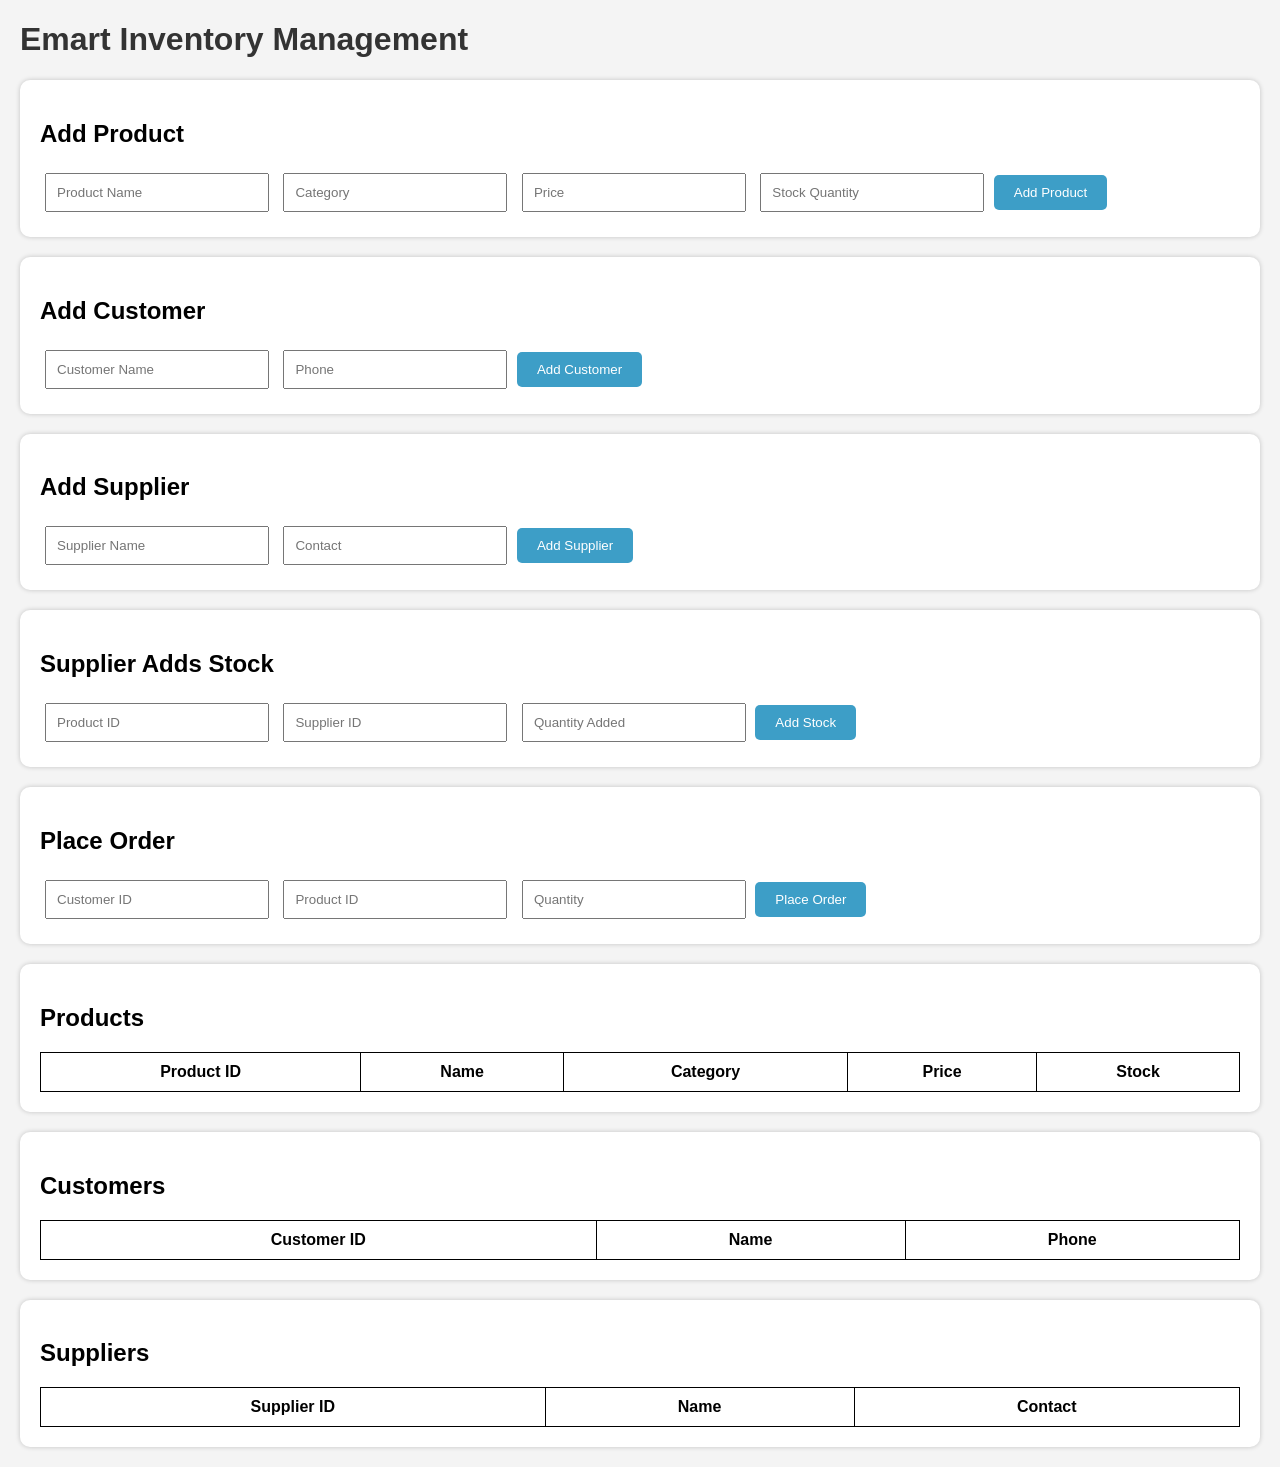
<file: frontend/index.html>
<!DOCTYPE html>
<html lang="en">

<head>

    <meta charset="UTF-8">

    <meta name="viewport"
          content="width=device-width, initial-scale=1.0">

    <title>Emart Inventory Management</title>

    <style>

        body{
            font-family: Arial, sans-serif;
            margin: 20px;
            background-color: #f4f4f4;
        }

        h1{
            color: #333;
        }

        .section{
            background: white;
            padding: 20px;
            margin-bottom: 20px;
            border-radius: 10px;
            box-shadow: 0px 0px 5px rgba(0,0,0,0.2);
        }

        input{
            padding: 10px;
            margin: 5px;
            width: 200px;
        }

        button{
            padding: 10px 20px;
            border: none;
            background: rgb(61, 158, 199);
            color: white;
            border-radius: 5px;
            cursor: pointer;
        }

        button:hover{
            background: darkblue;
        }

        table{
            width: 100%;
            border-collapse: collapse;
            margin-top: 10px;
        }

        table, th, td{
            border: 1px solid black;
        }

        th, td{
            padding: 10px;
            text-align: center;
        }

    </style>

</head>

<body>

    <h1>Emart Inventory Management</h1>

    <!-- ADD PRODUCT -->

    <div class="section">

        <h2>Add Product</h2>

        <input type="text"
               id="productName"
               placeholder="Product Name">

        <input type="text"
               id="productCategory"
               placeholder="Category">

        <input type="number"
               id="productPrice"
               placeholder="Price">

        <input type="number"
               id="productStock"
               placeholder="Stock Quantity">

        <button onclick="addProduct()">
            Add Product
        </button>

    </div>


    <!-- ADD CUSTOMER -->

    <div class="section">

        <h2>Add Customer</h2>

        <input type="text"
               id="customerName"
               placeholder="Customer Name">

        <input type="text"
               id="customerPhone"
               placeholder="Phone">

        <button onclick="addCustomer()">
            Add Customer
        </button>

    </div>


    <!-- ADD SUPPLIER -->

    <div class="section">

        <h2>Add Supplier</h2>

        <input type="text"
               id="supplierName"
               placeholder="Supplier Name">

        <input type="text"
               id="supplierContact"
               placeholder="Contact">

        <button onclick="addSupplier()">
            Add Supplier
        </button>

    </div>


    <!-- SUPPLIER ADDS STOCK -->

    <div class="section">

        <h2>Supplier Adds Stock</h2>

        <input type="number"
               id="stockProductId"
               placeholder="Product ID">

        <input type="number"
               id="stockSupplierId"
               placeholder="Supplier ID">

        <input type="number"
               id="stockQuantity"
               placeholder="Quantity Added">

        <button onclick="addStock()">
            Add Stock
        </button>

    </div>


    <!-- PLACE ORDER -->

    <div class="section">

        <h2>Place Order</h2>

        <input type="number"
               id="customerId"
               placeholder="Customer ID">

        <input type="number"
               id="productId"
               placeholder="Product ID">

        <input type="number"
               id="quantity"
               placeholder="Quantity">

        <button onclick="placeOrder()">
            Place Order
        </button>

    </div>


    <!-- PRODUCTS TABLE -->

    <div class="section">

        <h2>Products</h2>

        <table>

            <thead>

                <tr>

                    <th>Product ID</th>
                    <th>Name</th>
                    <th>Category</th>
                    <th>Price</th>
                    <th>Stock</th>

                </tr>

            </thead>

            <tbody id="productTableBody">

            </tbody>

        </table>

    </div>


    <!-- CUSTOMERS TABLE -->

    <div class="section">

        <h2>Customers</h2>

        <table>

            <thead>

                <tr>

                    <th>Customer ID</th>
                    <th>Name</th>
                    <th>Phone</th>

                </tr>

            </thead>

            <tbody id="customerTableBody">

            </tbody>

        </table>

    </div>


    <!-- SUPPLIERS TABLE -->

    <div class="section">

        <h2>Suppliers</h2>

        <table>

            <thead>

                <tr>

                    <th>Supplier ID</th>
                    <th>Name</th>
                    <th>Contact</th>

                </tr>

            </thead>

            <tbody id="supplierTableBody">

            </tbody>

        </table>

    </div>


    <script src="script.js"></script>

</body>
</html>
</file>
